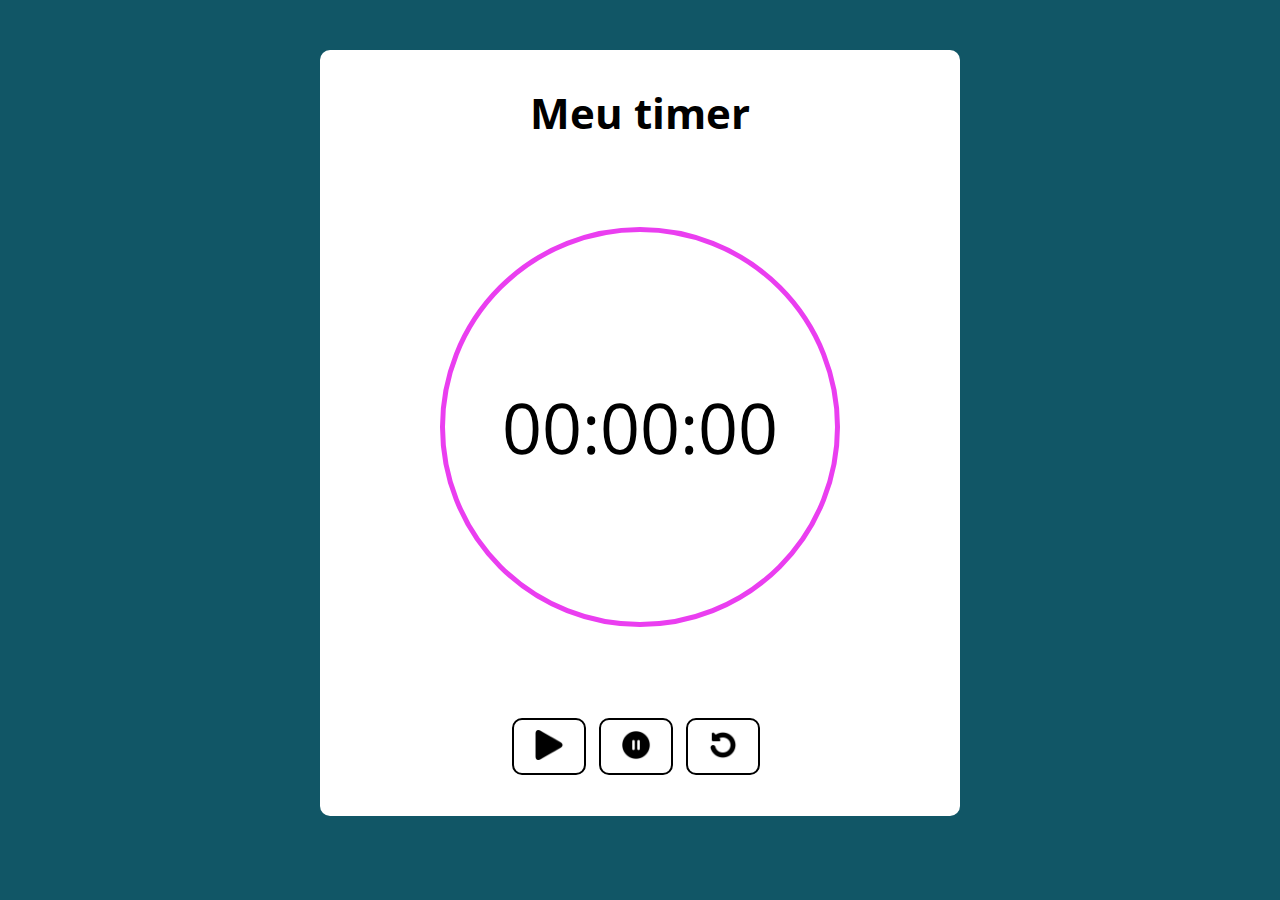
<file: index.html>
<!DOCTYPE html>
<html lang="pt-BR">

<head>
  <meta charset="UTF-8">
  <meta name="viewport" content="width=device-width, initial-scale=1.0">
  <meta http-equiv="X-UA-Compatible" content="ie=edge">
  <title>Modelo</title>
  <link rel="stylesheet" href="./style.css">
</head>

<body>

  <section class="container">
    <h1>Meu timer</h1>
    <p class="relogio">00:00:00</p>
    <p>
      <button class="iniciar"><img src="./img/play-button-arrowhead.png" alt=""></button>
      <button class="pausar"><img src="./img/pause.png" alt=""></button>
      <button class="zerar"><img src="./img/undo.png" alt=""></button>
    </p>
  </section>

  <script src="./main.js"></script>
</body>

</html>
</file>
<file: style.css>
@import url('https://fonts.googleapis.com/css?family=Open+Sans:400,700&display=swap');
:root {
  --primary-color: rgb(17, 86, 102);
  --primary-color-darker: rgb(9, 48, 56);
}

* {
  box-sizing: border-box;
  outline: 0;
}

body {
  margin: 0;
  padding: 0;
  background: var(--primary-color);
  font-family: 'Open sans', sans-serif;
  font-size: 1.3em;
  line-height: 1.5em;
}

.container {
  text-align: center;
  max-width: 640px;
  margin: 50px auto;
  background: #fff;
  padding: 20px;
  border-radius: 10px;
}

form input, form label, form button {
  display: block;
  width: 100%;
  margin-bottom: 10px;
}

form input {
  font-size: 24px;
  height: 50px;
  padding: 0 20px;
}

form input:focus {
  outline: 1px solid var(--primary-color);
}

form button {
  border: none;
  background: var(--primary-color);
  color: #fff;
  font-size: 18px;
  font-weight: 700;
  height: 50px;
  cursor: pointer;
  margin-top: 30px;
}

form button:hover {
  background: var(--primary-color-darker);
}
.relogio {
  border: 5px solid rgb(234, 62, 240);
  border-radius: 50%;
  width: 400px;
  height: 400px;
  display: inline-flex;
  align-items: center;
  justify-content: center;
  font-size: 24px;
  line-height: 1;
  font-size: 70px;
}

.relogio:hover{
  background-color: rgb(238, 228, 228);
}

.pausado {
  color: red;
}

.container {
  text-align: center;
}

button {
  margin-right: 8px;
  padding: 10px 20px;
  border: 2px solid black;
  border-radius: 10px;
  background-color: white;
  color: black;
  cursor: pointer;
}

button:hover {
  border-color: rgb(234, 62, 240);
}

button img {
  width: 30px;
  height: 30px;
}
</file>
